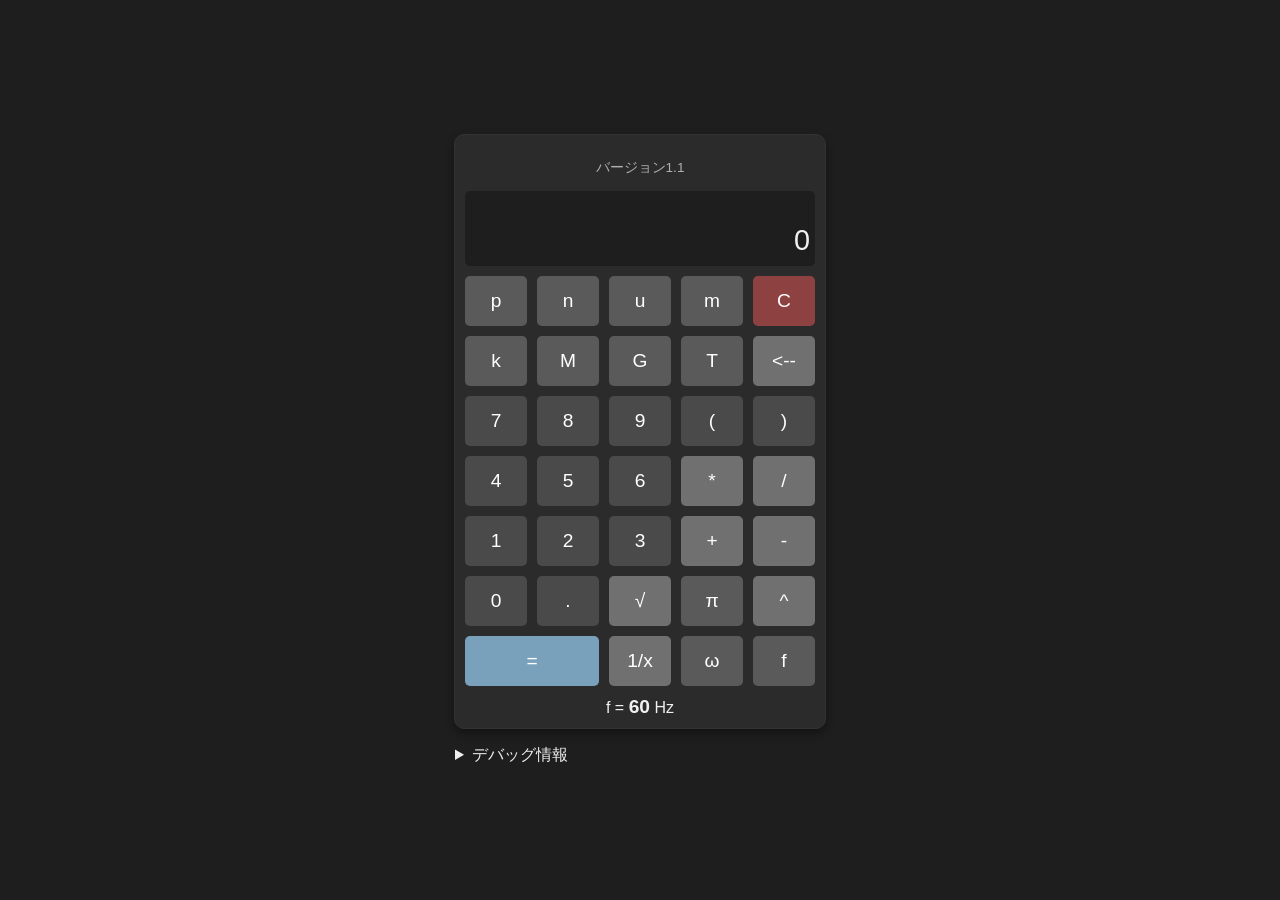
<file: index.html>
<!--作成　moriya　＆　Gemini　20250909（初版）　現行バージョン1.1　デバックはUTF-8が使えるソフト(Vscode等）で行うこと-->

<!DOCTYPE html>
<html lang="ja">
<head>
    <meta charset="UTF-8">
    <meta name="viewport" content="width=device-width, initial-scale=1.0">
    <title>補助単位対応電卓 v1.1</title>
    <link rel="manifest" href="./manifest.webmanifest">
    <meta name="theme-color" content="#1e1e1e">
    <meta name="apple-mobile-web-app-capable" content="yes">
    <link rel="apple-touch-icon" href="./icons/icon-192.png">
    <link rel="stylesheet" href="./styles.css">

</head>
<body>
    <main class="calculator" aria-label="補助単位対応電卓">
        <p class="version">バージョン1.1</p>
        <div class="display">
            <div id="formula"></div>
            <input type="text" id="result" value="0" aria-label="計算結果" readonly>
            <span id="announcement" role="status" aria-live="polite" style="position:absolute;width:1px;height:1px;overflow:hidden;clip-path:inset(50%)"></span>
        </div>
        <div class="buttons">
            <button class="btn unit">p</button>
            <button class="btn unit">n</button>
            <button class="btn unit">u</button>
            <button class="btn unit">m</button>
            <button class="btn clear">C</button>
            
            <button class="btn unit">k</button>
            <button class="btn unit">M</button>
            <button class="btn unit">G</button>
            <button class="btn unit">T</button>
            <button class="btn backspace" aria-label="最後の入力を削除"><--</button>

            <button class="btn number">7</button>
            <button class="btn number">8</button>
            <button class="btn number">9</button>
            <button class="btn parenthesis">(</button>
            <button class="btn parenthesis">)</button>

            <button class="btn number">4</button>
            <button class="btn number">5</button>
            <button class="btn number">6</button>
            <button class="btn operator">*</button>
            <button class="btn operator">/</button>

            <button class="btn number">1</button>
            <button class="btn number">2</button>
            <button class="btn number">3</button>
            <button class="btn operator">+</button>
            <button class="btn operator">-</button>

            <button class="btn number">0</button>
            <button class="btn number">.</button>
            <button class="btn operator">√</button>
            <button class="btn constant">π</button>
            <button class="btn operator">^</button>

            <button class="btn equal">=</button>
            <button class="btn operator">1/x</button>
            <button class="btn constant">ω</button>
            <button class="btn constant">f</button>
        </div>
        <div class="freq-setting">
            <span>f = </span>
            <span id="freq-display" class="freq-setting-value">60</span>
            <span> Hz</span>
        </div>
    </main>
    <button id="install-pwa" class="install-btn" hidden>アプリをインストール</button>
    <details><summary>デバッグ情報</summary><pre id="debug-info">計算すると解析情報を表示します。</pre></details>
    <script src="./calculator.js"></script>
    <script src="./app.js"></script>
    <script src="./pwa.js"></script>
</body>
</html>
</file>
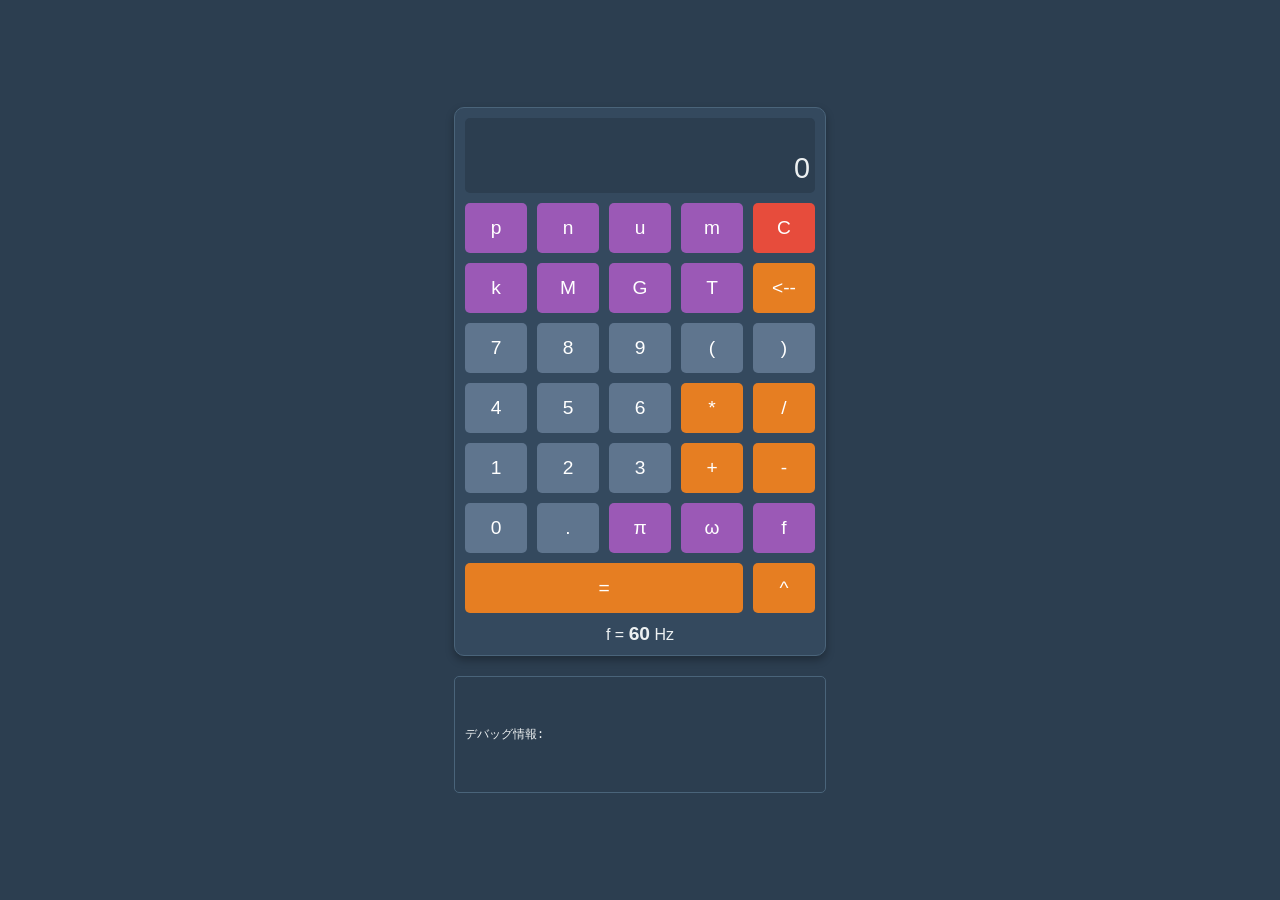
<file: File - 補助単位付電卓.html>
<!DOCTYPE html>
<html lang="ja">
<head>
    <meta charset="UTF-8">
    <meta name="viewport" content="width=device-width, initial-scale=1.0">
    <title>高度な関数電卓</title>
    <style>
        body {
            font-family: 'Arial', sans-serif;
            display: flex;
            justify-content: center;
            align-items: center;
            height: 100vh;
            margin: 0;
            background-color: #2c3e50; /* ダークトーンの背景 */
            flex-direction: column;
        }
        .calculator {
            width: 350px;
            border: 1px solid #4a647a;
            border-radius: 10px;
            padding: 10px;
            background-color: #34495e; /* ダークトーンの電卓本体 */
            box-shadow: 0 4px 8px rgba(0, 0, 0, 0.3);
        }
        .display {
            margin-bottom: 10px;
            text-align: right;
            padding: 5px;
            background-color: #2c3e50; /* ディスプレイの背景色 */
            border-radius: 5px;
            color: #ecf0f1; /* 明るいテキスト色 */
        }
        #formula {
            height: 20px;
            font-size: 0.9em;
            color: #bdc3c7; /* 少し暗めのテキスト色 */
            overflow: hidden;
            white-space: nowrap;
            text-overflow: ellipsis;
        }
        #result {
            width: 100%;
            height: 40px;
            font-size: 1.8em;
            border: none;
            background-color: transparent;
            text-align: right;
            padding: 0;
            margin-top: 5px;
            color: #ecf0f1; /* 明るいテキスト色 */
        }
        .buttons {
            display: grid;
            grid-template-columns: repeat(5, 1fr);
            gap: 10px;
        }
        .btn {
            width: 100%;
            height: 50px;
            font-size: 1.2em;
            border: none;
            border-radius: 5px;
            cursor: pointer;
            transition: background-color 0.2s, transform 0.1s;
            background-color: #5f758e; /* ダークトーンのボタン */
            color: white;
        }
        .btn:active {
            transform: scale(0.95);
            background-color: #4a647a;
        }
        .btn.operator {
            background-color: #e67e22; /* ダークトーンの演算子 */
            color: white;
        }
        .btn.constant, .btn.unit {
            background-color: #9b59b6; /* ダークトーンの定数/単位 */
            color: white;
        }
        .clear {
            background-color: #e74c3c; /* ダークトーンのクリアボタン */
            color: white;
        }
        .backspace {
            background-color: #e67e22;
            color: white;
        }
        .equal {
            grid-column: span 4; /* 4列に縮小 */
            background-color: #e67e22;
        }
        .freq-setting {
            margin-top: 10px;
            text-align: center;
            color: #ecf0f1;
        }
        .freq-setting-value {
            font-size: 1.2em;
            font-weight: bold;
            color: #ecf0f1;
        }
        #debug-info {
            width: 350px;
            margin-top: 20px;
            padding: 10px;
            background-color: #2c3e50;
            border: 1px solid #4a647a;
            border-radius: 5px;
            font-family: monospace;
            font-size: 0.9em;
            white-space: pre-wrap;
            word-wrap: break-word;
            color: #ecf0f1;
        }
    </style>
</head>
<body>
    <div class="calculator">
        <div class="display">
            <div id="formula"></div>
            <input type="text" id="result" value="0" readonly>
        </div>
        <div class="buttons">
            <button class="btn unit">p</button>
            <button class="btn unit">n</button>
            <button class="btn unit">u</button>
            <button class="btn unit">m</button>
            <button class="btn clear">C</button>
            
            <button class="btn unit">k</button>
            <button class="btn unit">M</button>
            <button class="btn unit">G</button>
            <button class="btn unit">T</button>
            <button class="btn backspace"><--</button>

            <button class="btn number">7</button>
            <button class="btn number">8</button>
            <button class="btn number">9</button>
            <button class="btn parenthesis">(</button>
            <button class="btn parenthesis">)</button>

            <button class="btn number">4</button>
            <button class="btn number">5</button>
            <button class="btn number">6</button>
            <button class="btn operator">*</button>
            <button class="btn operator">/</button>

            <button class="btn number">1</button>
            <button class="btn number">2</button>
            <button class="btn number">3</button>
            <button class="btn operator">+</button>
            <button class="btn operator">-</button>

            <button class="btn number">0</button>
            <button class="btn number">.</button>
            <button class="btn constant">π</button>
            <button class="btn constant">ω</button>
            <button class="btn constant">f</button>

            <button class="btn equal">=</button>
            <button class="btn operator">^</button>
        </div>
        <div class="freq-setting">
            <span>f = </span>
            <span id="freq-display" class="freq-setting-value">60</span>
            <span> Hz</span>
        </div>
    </div>
    <div id="debug-info">
        <p>デバッグ情報:</p>
    </div>
    <script>
        document.addEventListener('DOMContentLoaded', () => {
            const formulaDisplay = document.getElementById('formula');
            const resultDisplay = document.getElementById('result');
            const freqDisplay = document.getElementById('freq-display');
            const debugInfo = document.getElementById('debug-info');
            
            let formula = '';
            let isResultShown = false;
            let isSettingFreq = false;
            let currentFreqValue = 60;

            const unitMultipliers = {
                'p': '1e-12', 'n': '1e-9', 'u': '1e-6', 'm': '1e-3',
                'k': '1e3', 'M': '1e6', 'G': '1e9', 'T': '1e12'
            };
            const unitsForDisplay = ['p', 'n', 'u', 'm', '', 'k', 'M', 'G', 'T'];
            const exponentsForDisplay = [-12, -9, -6, -3, 0, 3, 6, 9, 12];
            
            function updateDisplay() {
                formulaDisplay.textContent = formula;
                freqDisplay.textContent = formatFreqForDisplay(currentFreqValue);
            }

            function formatFreqForDisplay(value) {
                if (Math.abs(value) < 1e-12) return '0';
                const absValue = Math.abs(value);
                let closestUnitIndex = 4;
                for (let i = 0; i < exponentsForDisplay.length; i++) {
                    const exponent = exponentsForDisplay[i];
                    const nextExponent = exponentsForDisplay[i + 1];
                    if (absValue >= Math.pow(10, exponent) && (i === exponentsForDisplay.length - 1 || absValue < Math.pow(10, nextExponent))) {
                        closestUnitIndex = i;
                        break;
                    }
                }
                const unit = unitsForDisplay[closestUnitIndex];
                const multiplier = Math.pow(10, exponentsForDisplay[closestUnitIndex]);
                const formattedValue = (value / multiplier).toPrecision(4);
                return `${parseFloat(formattedValue)} ${unit}`;
            }

            function prepareFormulaForEvaluation() {
                let evalFormula = formula;
                let debugLog = '--- 変換処理を開始 ---\n';
                debugLog += `元の数式: ${evalFormula}\n`;

                // べき乗記号の変換 (1)
                evalFormula = evalFormula.replace(/\^/g, '**');
                debugLog += `べき乗変換後: ${evalFormula}\n`;
                
                // 乗算省略の挿入 (2)
                const omissionRegex = /(\d|\.|\)|[a-zA-Z])(?![pnmuMGk])([a-zA-Zπω(])/g;
                evalFormula = evalFormula.replace(omissionRegex, '$1*$2');
                debugLog += `乗算省略挿入後: ${evalFormula}\n`;
                
                // 補助単位の変換 (3)
                for (const key in unitMultipliers) {
                    const regex = new RegExp(`(\\d+\\.?\\d*)\\s*${key.replace(/[.*+?^${}()|[\]\\]/g, '\\$&')}`, 'g');
                    evalFormula = evalFormula.replace(regex, `($1*${unitMultipliers[key]})`);
                }
                debugLog += `単位置換後: ${evalFormula}\n`;
                
                // 定数（π, ω）の変換 (4)
                evalFormula = evalFormula.replace(/π/g, 'Math.PI');
                const omegaValue = 2 * Math.PI * currentFreqValue;
                evalFormula = evalFormula.replace(/ω/g, `(${omegaValue})`);
                debugLog += `定数置換後: ${evalFormula}\n`;

                debugLog += '--- 変換処理を終了 ---\n';
                debugInfo.textContent = debugLog;
                return evalFormula;
            }

            const buttons = document.querySelector('.buttons');
            buttons.addEventListener('click', (event) => {
                const { target } = event;
                if (!target.matches('button')) {
                    return;
                }
                const value = target.textContent;
                
                if (value === 'f') {
                    isSettingFreq = true;
                    formula = '';
                    resultDisplay.value = 'f =';
                    updateDisplay();
                    return;
                }
                
                if (isSettingFreq) {
                    if (target.classList.contains('number') || value === '.') {
                        formula += value;
                        resultDisplay.value = `f = ${formula}`;
                    } else if (target.classList.contains('unit')) {
                        const numericValue = parseFloat(formula);
                        if (isNaN(numericValue)) {
                            resultDisplay.value = 'Error';
                            isSettingFreq = false;
                        } else {
                            currentFreqValue = numericValue * parseFloat(unitMultipliers[value]);
                            isSettingFreq = false;
                            formula = '';
                            resultDisplay.value = formatResultWithUnit(currentFreqValue);
                        }
                    } else if (target.classList.contains('equal')) {
                        const numericValue = parseFloat(formula);
                        if (isNaN(numericValue)) {
                            resultDisplay.value = 'Error';
                        } else {
                            currentFreqValue = numericValue;
                            formula = '';
                            resultDisplay.value = formatResultWithUnit(currentFreqValue);
                        }
                        isSettingFreq = false;
                    }
                    updateDisplay();
                    return;
                }
                
                if (isResultShown) {
                    // 演算子以外のボタンが押された場合に、結果を次の式の開始点として転記する
                    if (!target.classList.contains('operator')) {
                         formula = resultDisplay.value.replace(/\s/g, '');
                         isResultShown = false;
                    }
                }
                
                if (target.classList.contains('operator')) {
                    if (isResultShown) {
                        formula = resultDisplay.value.replace(/\s/g, '') + value;
                        isResultShown = false;
                    } else {
                        const lastChar = formula.slice(-1);
                        if (['+', '-', '*', '/', '^'].includes(lastChar)) {
                            formula = formula.slice(0, -1) + value;
                        } else {
                            formula += value;
                        }
                    }
                } else if (target.classList.contains('number') || value === '.' || target.classList.contains('constant') || target.classList.contains('parenthesis') || target.classList.contains('unit')) {
                    if (value === '^') {
                       formula += '^';
                    } else {
                       formula += value;
                    }
                } else if (target.classList.contains('equal')) {
                    if (formula === '') {
                        return;
                    }
                    try {
                        const evalFormula = prepareFormulaForEvaluation();
                        let result = Function(`return (${evalFormula})`)();
                        if (!isFinite(result)) {
                            resultDisplay.value = 'Error';
                        } else {
                            const resultValue = parseFloat(result);
                            if (isNaN(resultValue)) {
                                resultDisplay.value = 'Error';
                            } else {
                                resultDisplay.value = formatResultWithUnit(resultValue);
                            }
                        }
                    } catch (e) {
                        resultDisplay.value = 'Error';
                    }
                    isResultShown = true;
                } else if (target.classList.contains('clear')) {
                    formula = '';
                    resultDisplay.value = '0';
                    isSettingFreq = false;
                    isResultShown = false;
                } else if (target.classList.contains('backspace')) {
                    formula = formula.slice(0, -1);
                }
                updateDisplay();
            });

            function formatResultWithUnit(value) {
                if (Math.abs(value) < 1e-12) return '0';
                const absValue = Math.abs(value);
                let closestUnitIndex = 4;
                for (let i = 0; i < exponentsForDisplay.length; i++) {
                    const exponent = exponentsForDisplay[i];
                    const nextExponent = exponentsForDisplay[i + 1];
                    if (absValue >= Math.pow(10, exponent) && (i === exponentsForDisplay.length - 1 || absValue < Math.pow(10, nextExponent))) {
                        closestUnitIndex = i;
                        break;
                    }
                }
                const unit = unitsForDisplay[closestUnitIndex];
                const multiplier = Math.pow(10, exponentsForDisplay[closestUnitIndex]);
                const formattedValue = (value / multiplier).toPrecision(4);
                return `${parseFloat(formattedValue)} ${unit}`;
            }
        });
    </script>
</body>
</html>
</file>
<file: styles.css>
body {
            font-family: 'Arial', sans-serif;
            display: flex;
            justify-content: center;
            align-items: center;
            min-height: 100vh;
            height: auto;
            box-sizing: border-box;
            padding: 12px 0;
            margin: 0;
            background-color: #1e1e1e; /* ダークモノトーンの背景 */
            flex-direction: column;
        }
        .calculator {
            width: min(350px, calc(100vw - 32px));
            border: 1px solid #333;
            border-radius: 10px;
            padding: 10px;
            background-color: #2b2b2b; /* ダークモノトーンの電卓本体 */
            box-shadow: 0 4px 8px rgba(0, 0, 0, 0.4);
        }
        .display {
            margin-bottom: 10px;
            text-align: right;
            padding: 5px;
            background-color: #1e1e1e; /* ディスプレイの背景色 */
            border-radius: 5px;
            color: #f0f0f0; /* 明るいテキスト色 */
        }
        #formula {
            height: 20px;
            font-size: 0.9em;
            color: #b0b0b0; /* 少し暗めのテキスト色 */
            overflow: hidden;
            white-space: nowrap;
            text-overflow: ellipsis;
        }
        #result {
            width: 100%;
            height: 40px;
            font-size: 1.8em;
            border: none;
            background-color: transparent;
            text-align: right;
            padding: 0;
            margin-top: 5px;
            color: #f0f0f0; /* 明るいテキスト色 */
        }
        .buttons {
            display: grid;
            grid-template-columns: repeat(5, 1fr);
            gap: 10px;
        }
        .btn {
            width: 100%;
            height: 50px;
            font-size: 1.2em;
            border: none;
            border-radius: 5px;
            cursor: pointer;
            transition: background-color 0.2s, transform 0.1s;
            background-color: #4a4a4a; /* ダークモノトーンのボタン */
            color: white;
        }
        .btn:active {
            transform: scale(0.95);
            background-color: #606060;
        }
        .btn.operator {
            background-color: #707070; /* 少し明るい演算子ボタン */
            color: white;
        }
        .btn.constant, .btn.unit {
            background-color: #5a5a5a; /* 定数/単位ボタン */
            color: white;
        }
        .clear {
            background-color: #8e4141; /* クリアボタンは赤 */
            color: white;
        }
        .backspace {
            background-color: #707070;
            color: white;
        }
        .equal {
            grid-column: span 2; /* 2列に縮小 */
            background-color: #7aa1bb; /* イコールは青系 */
            color: white;
        }
        .freq-setting {
            margin-top: 10px;
            text-align: center;
            color: #f0f0f0;
        }
        .freq-setting-value {
            font-size: 1.2em;
            font-weight: bold;
            color: #f0f0f0;
        }
        #debug-info {
            width: min(350px, calc(100vw - 32px));
            margin-top: 20px;
            padding: 10px;
            background-color: #1e1e1e;
            border: 1px solid #333;
            border-radius: 5px;
            font-family: monospace;
            font-size: 0.9em;
            white-space: pre-wrap;
            word-wrap: break-word;
            color: #f0f0f0;
        }
        .install-btn { margin-top: 12px; border: 0; border-radius: 8px; padding: 11px 18px; background: #7aa1bb; color: #101820; font-weight: bold; cursor: pointer; }
        .install-btn[hidden] { display: none; }
    
.version {text-align:center;color:#b0b0b0;font-size:.85rem}
details {width:min(370px, calc(100vw - 12px));color:#eee;margin-top:16px} #debug-info {box-sizing:border-box;width:100%;margin-top:8px} summary {cursor:pointer} .btn:focus-visible {outline:3px solid #a9d9ff;outline-offset:2px}
</file>
